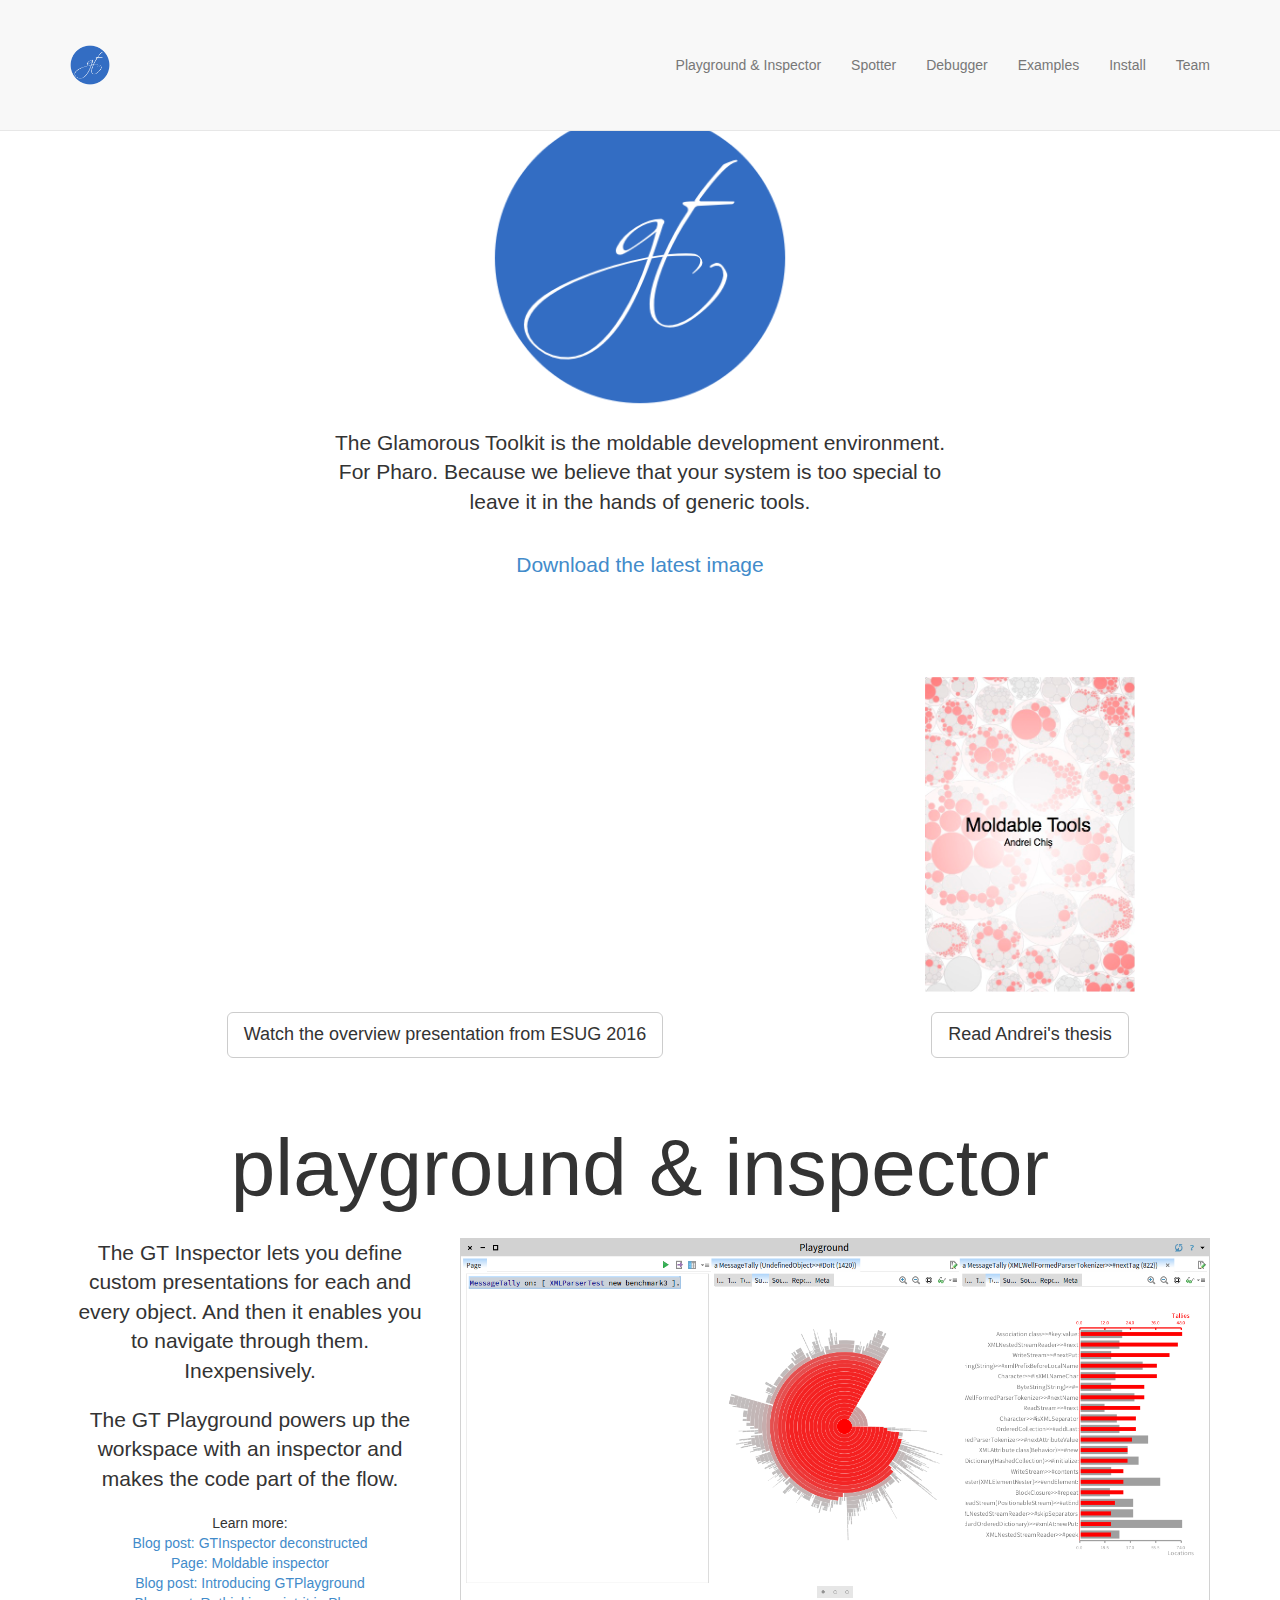
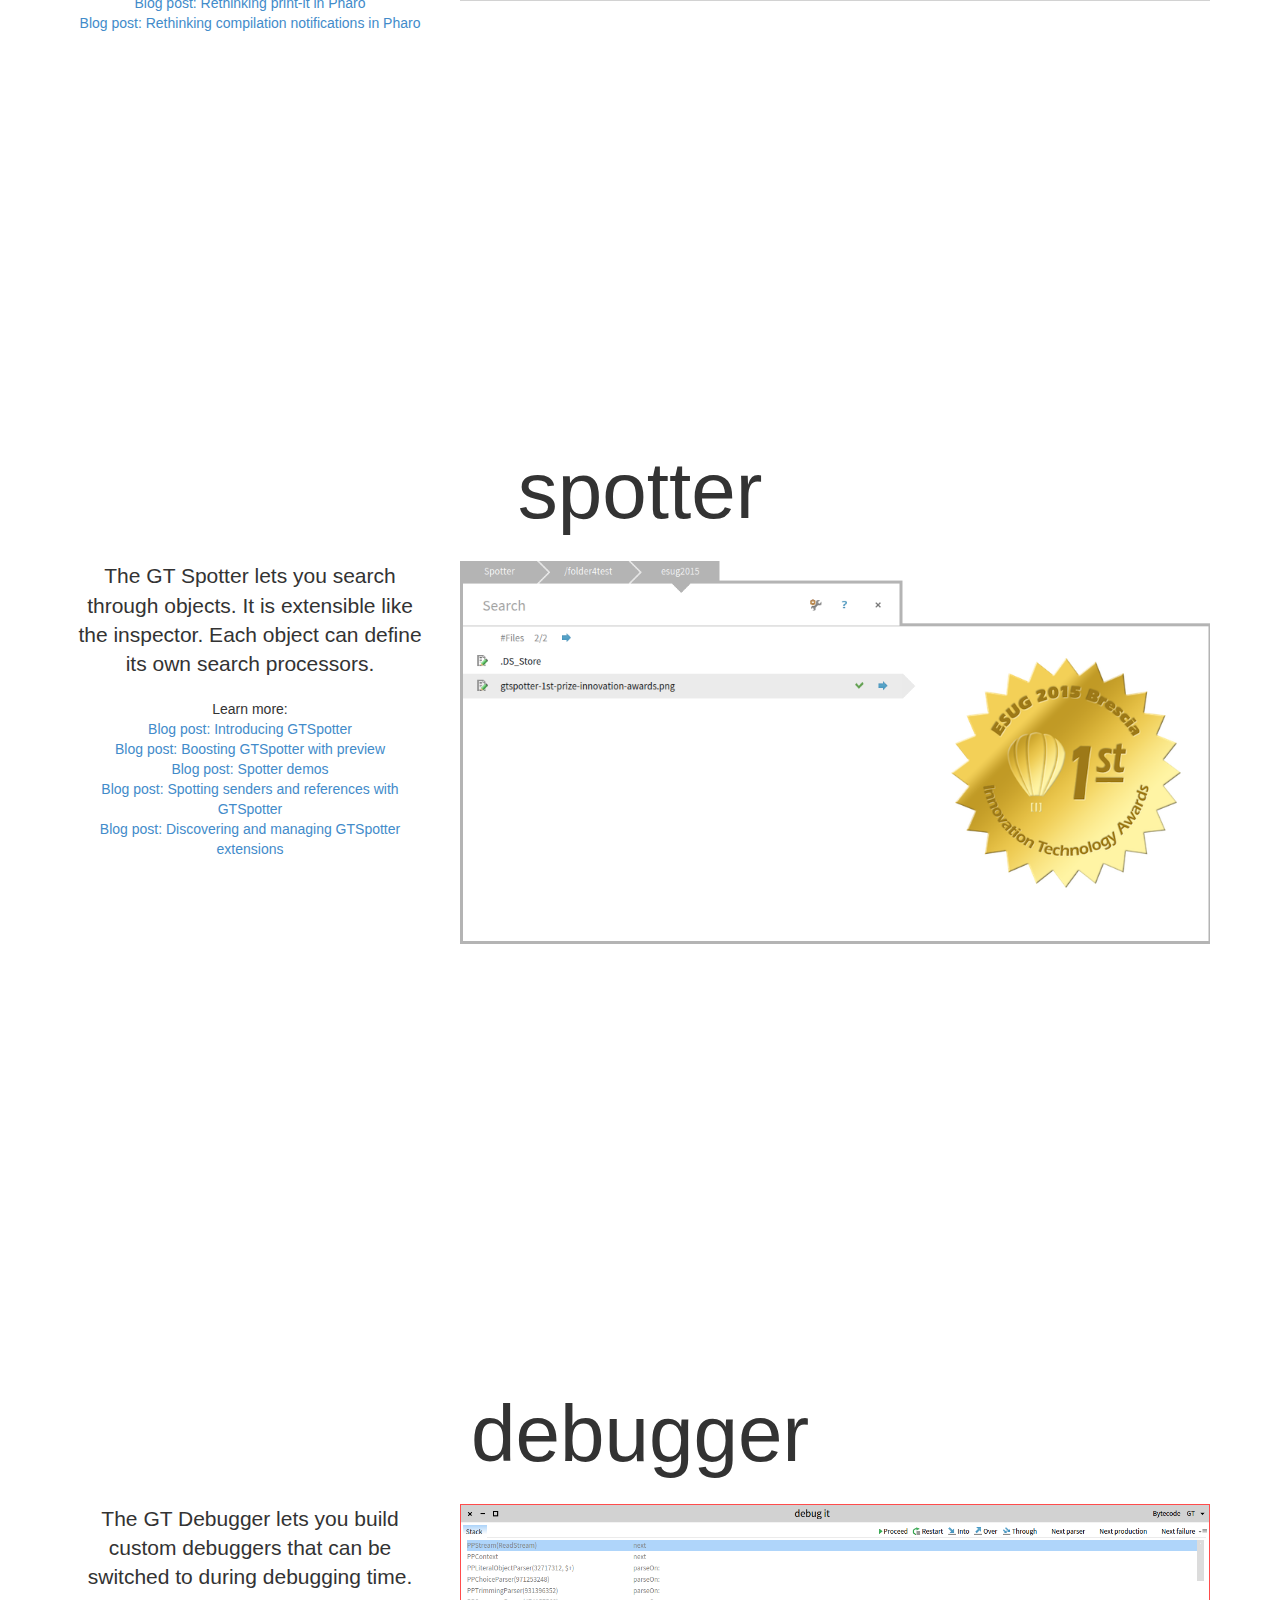
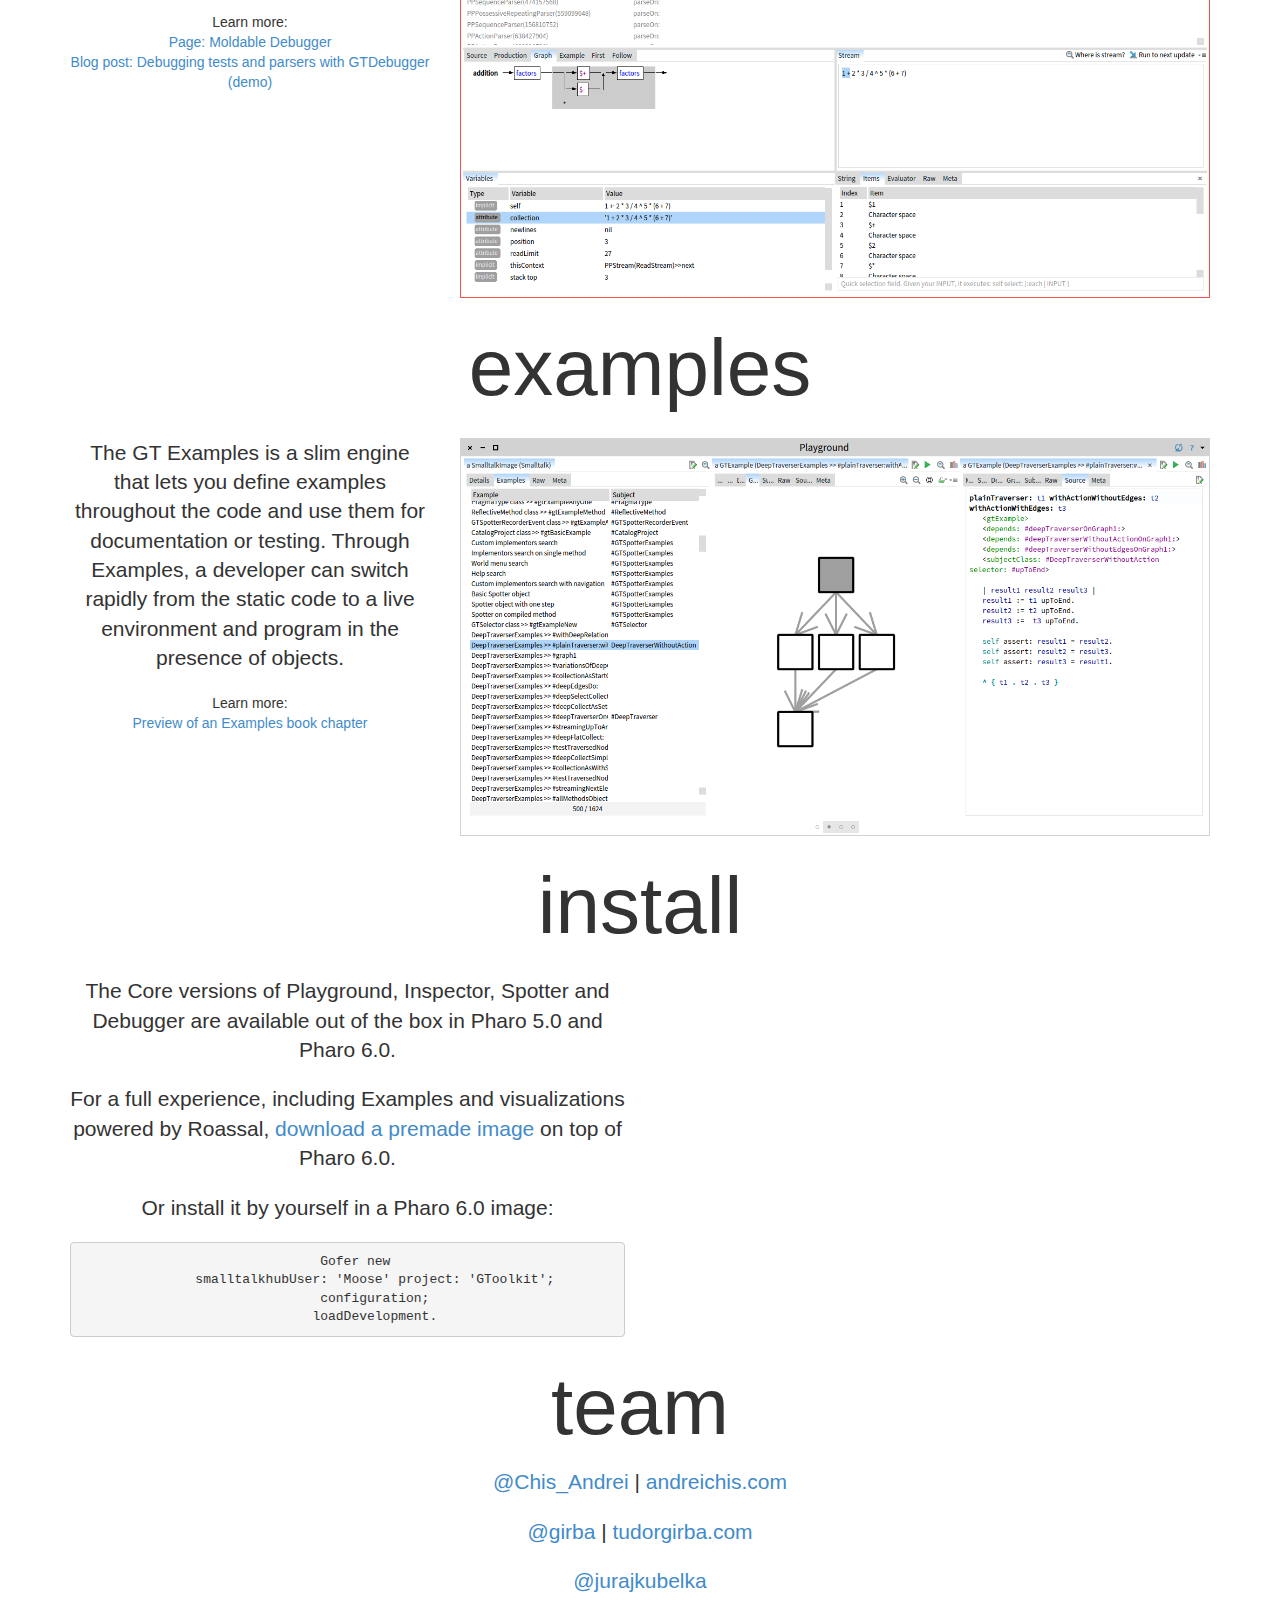
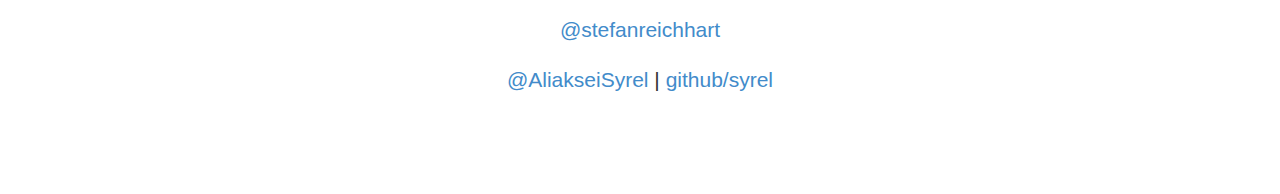
<file: page/index.html>
<html lang="en"><head>
 <meta charset="utf-8">
 <title>The Glamorous Toolkit</title>
 <meta name="viewport" content="width=device-width, initial-scale=1.0">
 <meta name="description" content="The Glamorous Toolkit is the moldable development environment for Pharo">
 <meta name="author" content="The GT Team">

 <!-- Le styles -->
 <link href ="bootstrap-3.2.0-dist/css/bootstrap.min.css" rel="stylesheet">
 <!--link href="bootstrap-3.2.0-dist/css/bootstrap-responsive.css" rel="stylesheet"-->
 <link href="css/default.css" rel="stylesheet">
 
 <!-- HTML5 shim, for IE6-8 support of HTML5 elements -->
 <!--[if lt IE 9]>
   <script src="bootstrap/js/html5shiv.js"></script>
 <![endif]-->

 <!-- Fav and touch icons -->
 <link rel="shortcut icon" href="bootstrap/ico/favicon.png">
</head>

<body>

  <div id="nav">
      <div class="navbar navbar-default navbar-static navbar-fixed-top">
        <div class="container">
		      <div class="navbar-header">
						<button type="button" class="navbar-toggle" data-toggle="collapse" data-target="#myNavbar">
							<span class="icon-bar"></span>
							<span class="icon-bar"></span>
							<span class="icon-bar"></span>
						</button>
						<a class="navbar-brand" href="#"><img src="./pictures/gt-icon.png" style="width:40px; margin-top: -10px;" /></a>
					</div>
         
          <div class="collapse navbar-collapse" id="myNavbar">
						<ul class="nav navbar-nav navbar-right">
              <!--li class="active"-->
              <li><a href="#playinspector">Playground &amp; Inspector</a></li>
              <li><a href="#spotter">Spotter</a></li>
              <li><a href="#debugger">Debugger</a></li>
              <li><a href="#examples">Examples</a></li>
              <!--li><a href="#communication">Communication</a></li-->
              <li><a href="#install">Install</a></li>
              <li><a href="#team">Team</a></li>
            </ul>
          </div>    
        </div>
      </div>
  </div>

  <div class="container">
    <div class="row">
      <div class="col-lg-8 col-lg-offset-2">
        <div class="jumbotron" id="home">
              <p><img src="./pictures/gt-icon.png" width="300px"/></p>
              <p class="lead">
                  The Glamorous Toolkit is the moldable development environment. For Pharo. Because we believe that your system is too special to leave it in the hands of generic tools.
              </p>
              <p><a href="https://ci.inria.fr/moose/job/gtoolkit/lastSuccessfulBuild/artifact/gtoolkit.zip" class="btn btn-lg btn-custom">Download the latest image</a></p>
        </div>
      </div>
      <div class="col-lg-8">
         	<p>
            <iframe width="100%" height="315" src="https://www.youtube.com/embed/XWOOJa3kEa0" frameborder="0" allowfullscreen></iframe>
          </p>
          <p class="center"><a href="https://www.youtube.com/watch?v=XWOOJa3kEa0" class="btn btn-lg btn-default">Watch the overview presentation from ESUG 2016</a></p>
      </div>
      <div class="col-lg-4">
         	<p class="center">
            <img src="pictures/andreichis-phd-moldabletools.jpg" height="315"/>
          </p>
          <p class="center"><a href="http://scg.unibe.ch/archive/phd/chis-phd.pdf" class="btn btn-lg btn-default">Read Andrei's thesis</a></p>
      </div>
    </div>
  </div>



  <div class="container vspace">

    <div class="row vspace" id="playinspector">
      <div class="col-lg-12">
      <h1>Playground &amp; Inspector</h1>
      </div>
      <div class="col-lg-4">
           <p class="lead">The GT Inspector lets you define custom presentations for each and every object. And then it enables you to navigate through them. Inexpensively.</p>
          <p class="lead">The GT Playground powers up the workspace with an inspector and makes the code part of the flow.</p>

          <p>Learn more:<br/>
          <a href="http://www.humane-assessment.com/blog/the-moldable-gtinspector-deconstructed">Blog post: GTInspector deconstructed</a><br/>
          <a href="http://scg.unibe.ch/research/moldableinspector">Page: Moldable inspector</a><br/>
          <a href="http://www.humane-assessment.com/blog/introducing-the-gtplayground/">Blog post: Introducing GTPlayground</a><br/>
          <a href="http://www.humane-assessment.com/blog/rethinking-print-it-in-pharo/">Blog post: Rethinking print-it in Pharo</a> <br/>
          <a href="http://www.humane-assessment.com/blog/rethinking-compilation-notifications-in-pharo/">Blog post: Rethinking compilation notifications in Pharo</a>    
        </p>
          <!--p><img src="pictures/esug2014.png" width="100"></img></p-->
      </div>
      <div class="col-lg-8">
          <p><img src="pictures/playground-inspector.png"/></p>
          <p>
          	<iframe width="100%" height="400" src="https://www.youtube.com/embed/videoseries?list=PLqvTNJtc942AeEQvxvbuRnfdqLoXwEh2X" frameborder="0" allowfullscreen></iframe>
          </p>
      </div>
    </div>

    <div class="row vspace" id="spotter">
      <div class="col-lg-12">
        <h1>Spotter</h1>
      </div>
      <div class="col-lg-4">
         <p class="lead">The GT Spotter lets you search through objects. It is extensible like the inspector. Each object can define its own search processors.</p>

          <p>Learn more:<br/>
          <a href="http://www.humane-assessment.com/blog/introducing-gtspotter">Blog post: Introducing GTSpotter</a> <br/>
          <a href="http://www.humane-assessment.com/blog/boosting-gtspotter-with-preview">Blog post: Boosting GTSpotter with preview</a> <br/>
          <a href="http://www.humane-assessment.com/blog/short-spotter-demos">Blog post: Spotter demos</a><br/>
          <a href="http://www.humane-assessment.com/blog/spotting-senders-references-with-gtspotter">Blog post: Spotting senders and references with GTSpotter</a><br/>
          <a href="http://www.humane-assessment.com/blog/discovering-and-managing-spotter-extensions/">Blog post: Discovering and managing GTSpotter extensions</a>
        </p>
      </div>
      <div class="col-lg-8">
        <p><img src="pictures/spotter.png"/></p>
        <p>
        	<iframe width="100%" height="400" src="https://www.youtube.com/embed/videoseries?list=PLqvTNJtc942AlXWggTOKMoGrO76pXENTu" frameborder="0" allowfullscreen></iframe>
        </p>
      </div>
    </div>

    <div class="row vspace" id="debugger">
      <div class="col-lg-12">
        <h1>Debugger</h1>
      </div>
      <div class="col-lg-4">
           <p class="lead">The GT Debugger lets you build custom debuggers that can be switched to during debugging time.</p>

          <p>Learn more:<br/>
          <a href="http://scg.unibe.ch/research/moldabledebugger">Page: Moldable Debugger</a><br/>
          <a href="http://www.humane-assessment.com/blog/debugging-tests-and-parsers-with-gtdebugger-demo/">Blog post: Debugging tests and parsers with GTDebugger (demo)</a></p>
      </div>
      <div class="col-lg-8">
        <p><img src="pictures/debugger.png"/></p>
      </div>
    </div>

    <div class="row vspace" id="examples">
      <div class="col-lg-12">
        <h1>Examples</h1>
      </div>
      <div class="col-lg-4">
           <p class="lead">The GT Examples is a slim engine that lets you define examples throughout the code and use them for documentation or testing. Through Examples, a developer can switch rapidly from the static code to a live environment and program in the presence of objects.</p>

          <p>Learn more:<br/>
          <a href="http://gtoolkit.org/doc/Examples/examples.html">Preview of an Examples book chapter</a>
          </p>
      </div>
      <div class="col-lg-8">
        <p><img src="pictures/examples.png"/></p>
      </div>
    </div>

    <div class="row vspace" id="install">
      <div class="col-lg-12">
          <h1>Install</h1>
      </div>
      <div class="col-lg-6">
          <p class="lead">
            The Core versions of Playground, Inspector, Spotter and Debugger are available out of the box in Pharo 5.0 and Pharo 6.0.
          </p>
          <p class="lead">
            For a full experience, including Examples and visualizations powered by Roassal, <a href="https://ci.inria.fr/moose/job/gtoolkit/lastSuccessfulBuild/artifact/gtoolkit.zip">download a premade image</a> on top of Pharo 6.0.</p>

          <p class="lead">Or install it by yourself in a Pharo 6.0 image:</p>
          <pre>
  Gofer new
       smalltalkhubUser: 'Moose' project: 'GToolkit';
       configuration;
       loadDevelopment.</pre>
      </div>
    </div>


    <div class="row vspace" id="team">
      <div class="col-lg-12">
          <h1>Team</h1>
           <p class="lead"> <a href="https://twitter.com/Chis_Andrei">@Chis_Andrei</a> |
          <a href="http://andreichis.com">andreichis.com</a></p>

           <p class="lead"> <a href="https://twitter.com/girba">@girba</a> |
          <a href="http://tudorgirba.com">tudorgirba.com</a></p>

           <p class="lead"> <a href="https://twitter.com/jurajkubelka">@jurajkubelka</a> </p>

           <p class="lead"> <a href="https://twitter.com/stefanreichhart">@stefanreichhart</a> </p>

           <p class="lead"> <a href="https://twitter.com/AliakseiSyrel">@AliakseiSyrel</a> | <a href="https://github.com/syrel">github/syrel</a> 
           </p>

    <!--div class="row vspace">
      <div class="col-lg-12">
           <h1>Powered by</h1>
           <p>
            <a href="http://pharo.org"><img src="pictures/pharo-icon.png" width="100"/></a>
           <a href="http://moosetechnology.org"><img src="pictures/moose-icon.png"  width="100"/></a>
           </p>        

          <h2>Stay tuned for more</h2>
          <p>We have more in store. Stay tuned. Join the <a href="http://pharo.org/community">Pharo</a> or the <a href="http://www.moosetechnology.org/about/contact">Moose</a> communities.

        </div>
      </div>

    </div-->

 </div> <!-- /container -->

 <!-- Le javascript
 ================================================== -->
 <!-- Placed at the end of the document so the pages load faster -->
    <script src="https://ajax.googleapis.com/ajax/libs/jquery/1.11.1/jquery.min.js"></script>
    <script src="bootstrap-3.2.0-dist/js/bootstrap.min.js"></script>
    <!-- <script>
    /* highlight the top nav as scrolling occurs */
    /*$('body').scrollspy({ target: '#nav' })*/

    $('#nav').affix({
      offset: {
        top: $('#home').height()
      }
}); 
    </script> -->

</body></html>
</file>
<file: page/css/default.css>
body {
     padding-top: 0px;
     padding-bottom: 40px;
   }

   h1, h2 {
    text-transform: lowercase;
    line-height: 1;
    font-weight: normal;
   }

  h1 {
     font-size: 80px;
   }
   h2 {
     margin-top: 80px;
   }

   p {margin-top: 20px;}

   /* Custom container */
   .container {margin: 40px auto; text-align: center;}

   img {margin-left: auto;
    margin-right: auto;
    max-width: 100%;}


   .container-narrow {
     margin: 0 auto;
     max-width: 800px;
   }
   .container-narrow > hr {
     margin: 30px 0;
   }

   /* Main marketing message and sign up button */
   .jumbotron {
     margin: 0px 0;
     background-color: white;
     
   }
   

    .jumbotron h2 {
     font-size: 30px;
     line-height: 1;
     font-weight: normal;
   }
   .jumbotron .btn {
     font-size: 21px;
     padding: 14px 24px;
   }

   .footer {
     margin-top: 120px;
   }


   .main .float, .main .sidenote {
    float:right;
    width: 200px;
    margin-right: -220px;
    margin-top: 10px;
    display: block;}

    .sidenote {
      font-size: 10px;
    }
</file>
